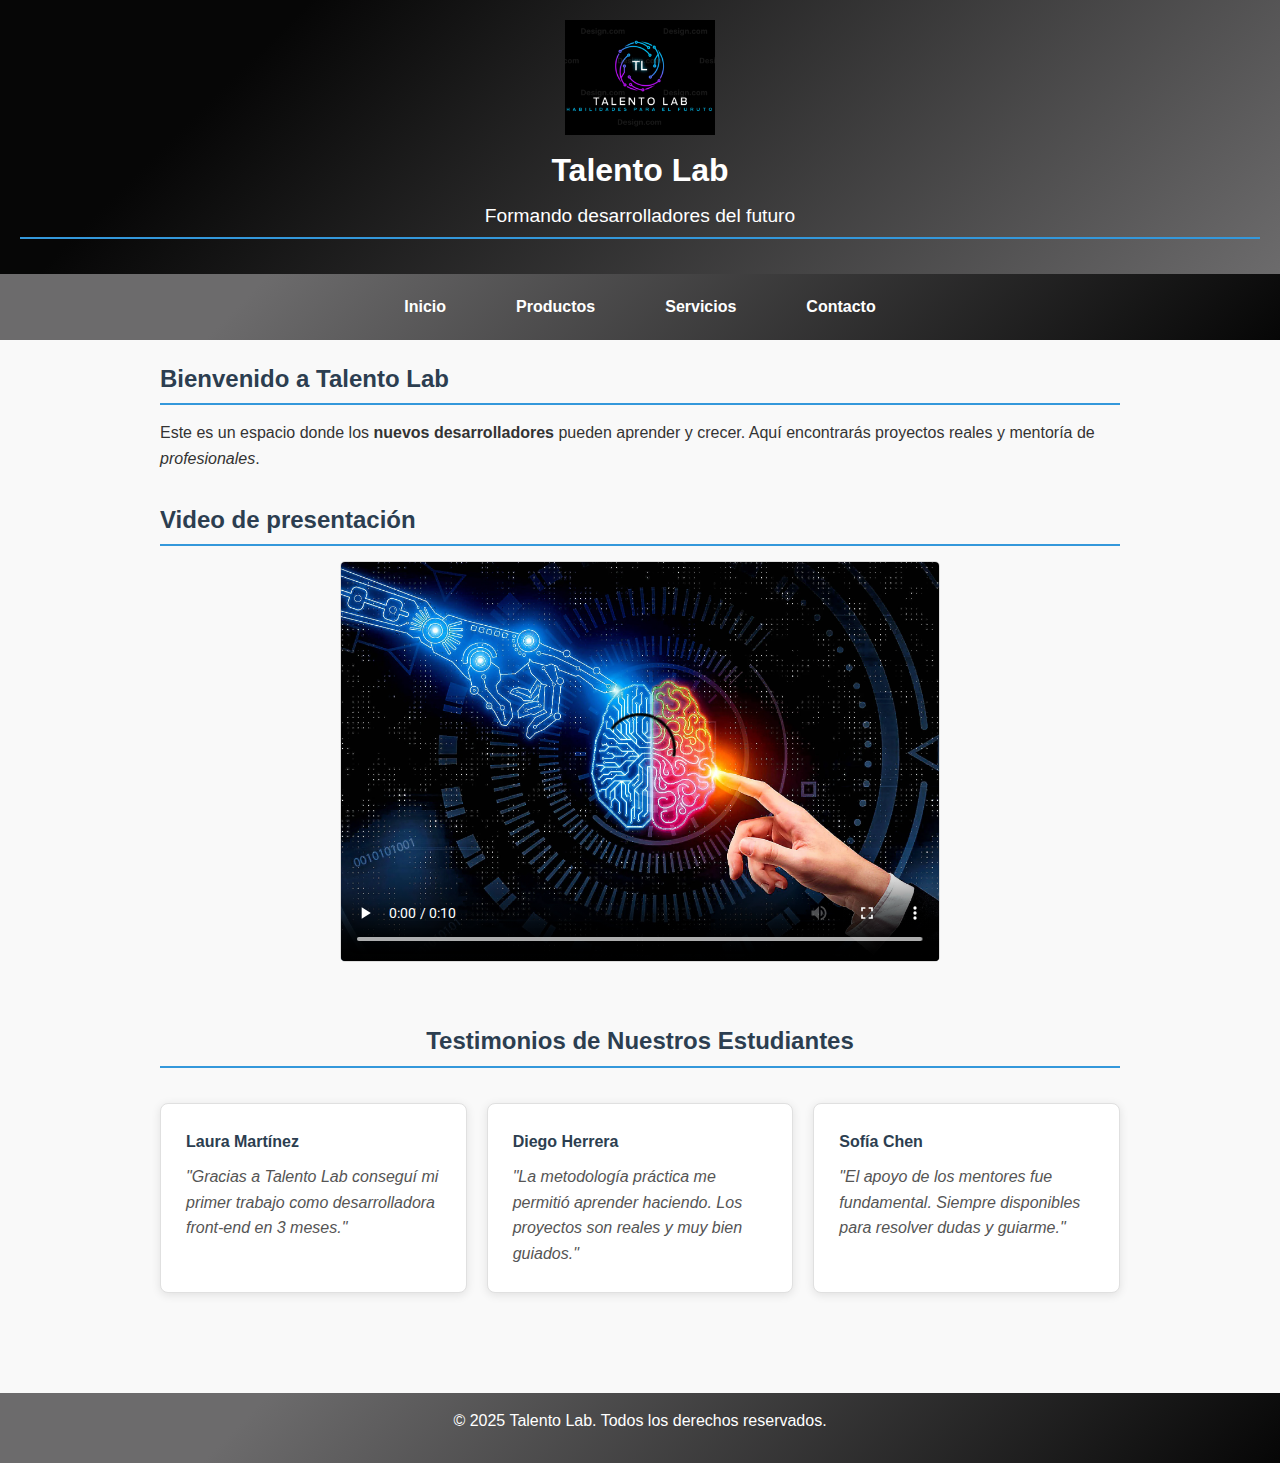
<file: index.html>
<!DOCTYPE html>
<html lang="es">
<head>
    <meta charset="UTF-8">
    <meta name="viewport" content="width=device-width, initial-scale=1.0">
    <title>Talento Lab - Inicio</title>
    <link rel="stylesheet" href="styles.css">
    <!-- Google Fonts -->
    <link href="https://fonts.googleapis.com/css2?family=Roboto:wght@400;700&family=Open+Sans:wght@300;400;600&display=swap" rel="stylesheet">
</head>
<body>
    <header>
        <img src="images/logo.jpeg" alt="Logo de Talento Lab" width="150">
        <h1>Talento Lab</h1>
        <h2>Formando desarrolladores del futuro</h2>
    </header>
    
    <nav>
        <ul>
            <li><a href="index.html">Inicio</a></li>
            <li><a href="pages/productos.html">Productos</a></li>
            <li><a href="pages/servicios.html">Servicios</a></li>
            <li><a href="pages/contacto.html">Contacto</a></li>
        </ul>
    </nav>
    
    <main>
        <section>
            <h2>Bienvenido a Talento Lab</h2>
            <p>Este es un espacio donde los <strong>nuevos desarrolladores</strong> pueden aprender y crecer. Aquí encontrarás proyectos reales y mentoría de <em>profesionales</em>.</p>
        </section>
        
        <section>
            <h2>Video de presentación</h2>
            <video controls poster="images/video-preview.webp" width="600">
                <source src="videos/presentacion.mp4" type="video/mp4">
                Tu navegador no soporta la reproducción de video.
            </video>
        </section>
        
        <!-- Sección de Reseñas en página principal -->
        <section class="resenas">
            <h2 style="grid-column: 1 / -1; text-align: center;">Testimonios de Nuestros Estudiantes</h2>
            
            <article class="resena-card">
                <div class="resena-cliente">Laura Martínez</div>
                <div class="resena-texto">
                    "Gracias a Talento Lab conseguí mi primer trabajo como desarrolladora front-end en 3 meses."
                </div>
            </article>
            
            <article class="resena-card">
                <div class="resena-cliente">Diego Herrera</div>
                <div class="resena-texto">
                    "La metodología práctica me permitió aprender haciendo. Los proyectos son reales y muy bien guiados."
                </div>
            </article>
            
            <article class="resena-card">
                <div class="resena-cliente">Sofía Chen</div>
                <div class="resena-texto">
                    "El apoyo de los mentores fue fundamental. Siempre disponibles para resolver dudas y guiarme."
                </div>
            </article>
        </section>
    </main>
    
    <footer>
        <p>© 2025 Talento Lab. Todos los derechos reservados.</p>
    </footer>
</body>
</html>
</file>
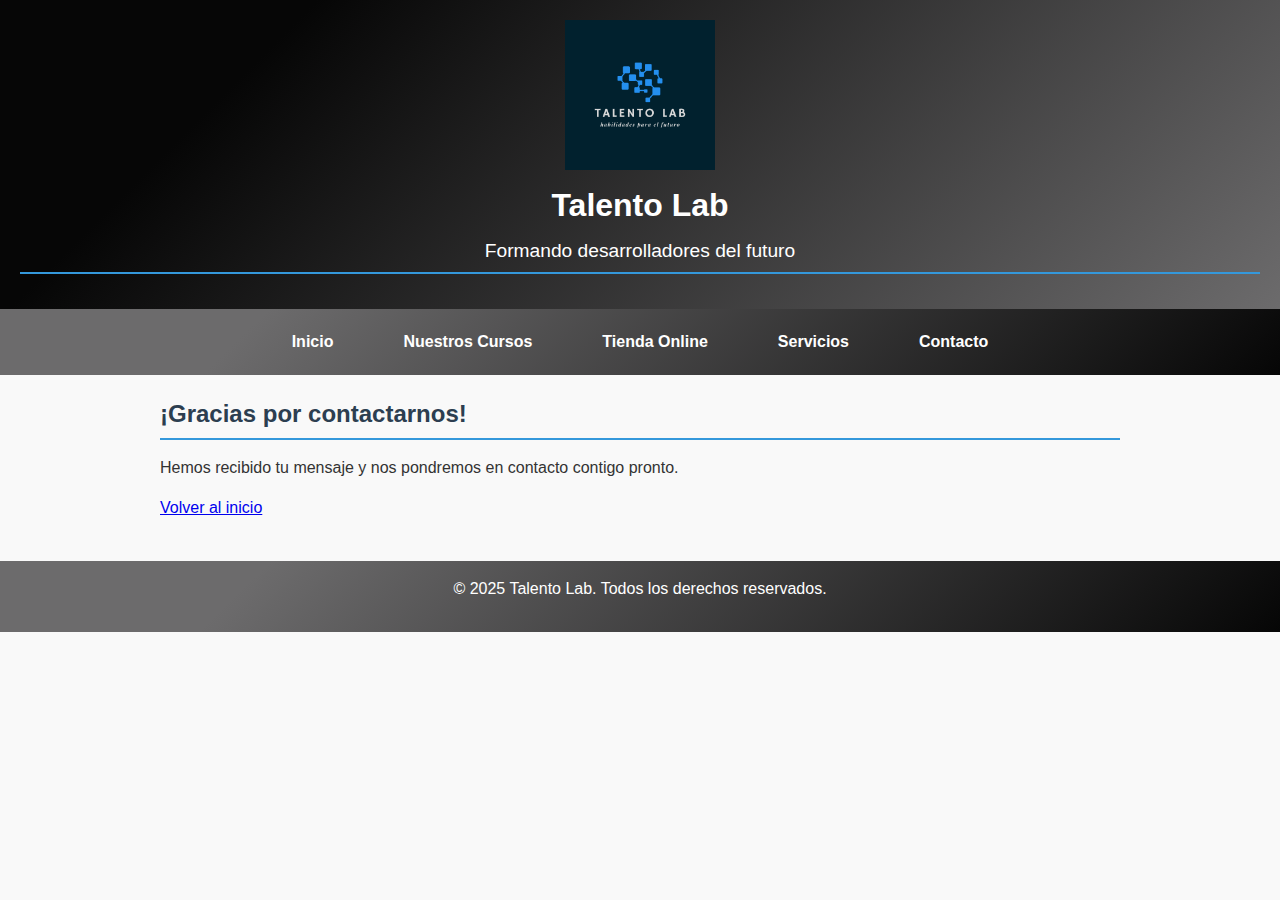
<file: gracias.html>
<!DOCTYPE html>
<html lang="es">
<head>
    <meta charset="UTF-8">
    <meta name="viewport" content="width=device-width, initial-scale=1.0">
    <title>Gracias - Talento Lab</title>
    <link rel="stylesheet" href="styles.css">
</head>
<body>
    <header>
        <img src="images/logo.png" alt="Logo de Talento Lab" width="150">
        <h1>Talento Lab</h1>
        <h2>Formando desarrolladores del futuro</h2>
    </header>
    
    <nav>
        <ul>
        <li><a href="index.html">Inicio</a></li>
        <li><a href="pages/productos.html">Nuestros Cursos</a></li>
        <li><a href="pages/api-productos.html">Tienda Online</a></li>
        <li><a href="pages/servicios.html">Servicios</a></li>
        <li><a href="pages/contacto.html">Contacto</a></li>
        </ul>
    </nav>
    
    <main>
        <h2>¡Gracias por contactarnos!</h2>
        <p>Hemos recibido tu mensaje y nos pondremos en contacto contigo pronto.</p>
        <a href="index.html" class="button">Volver al inicio</a>
    </main>
    
    <footer>
        <p>© 2025 Talento Lab. Todos los derechos reservados.</p>
    </footer>
</body>
</html>
</file>
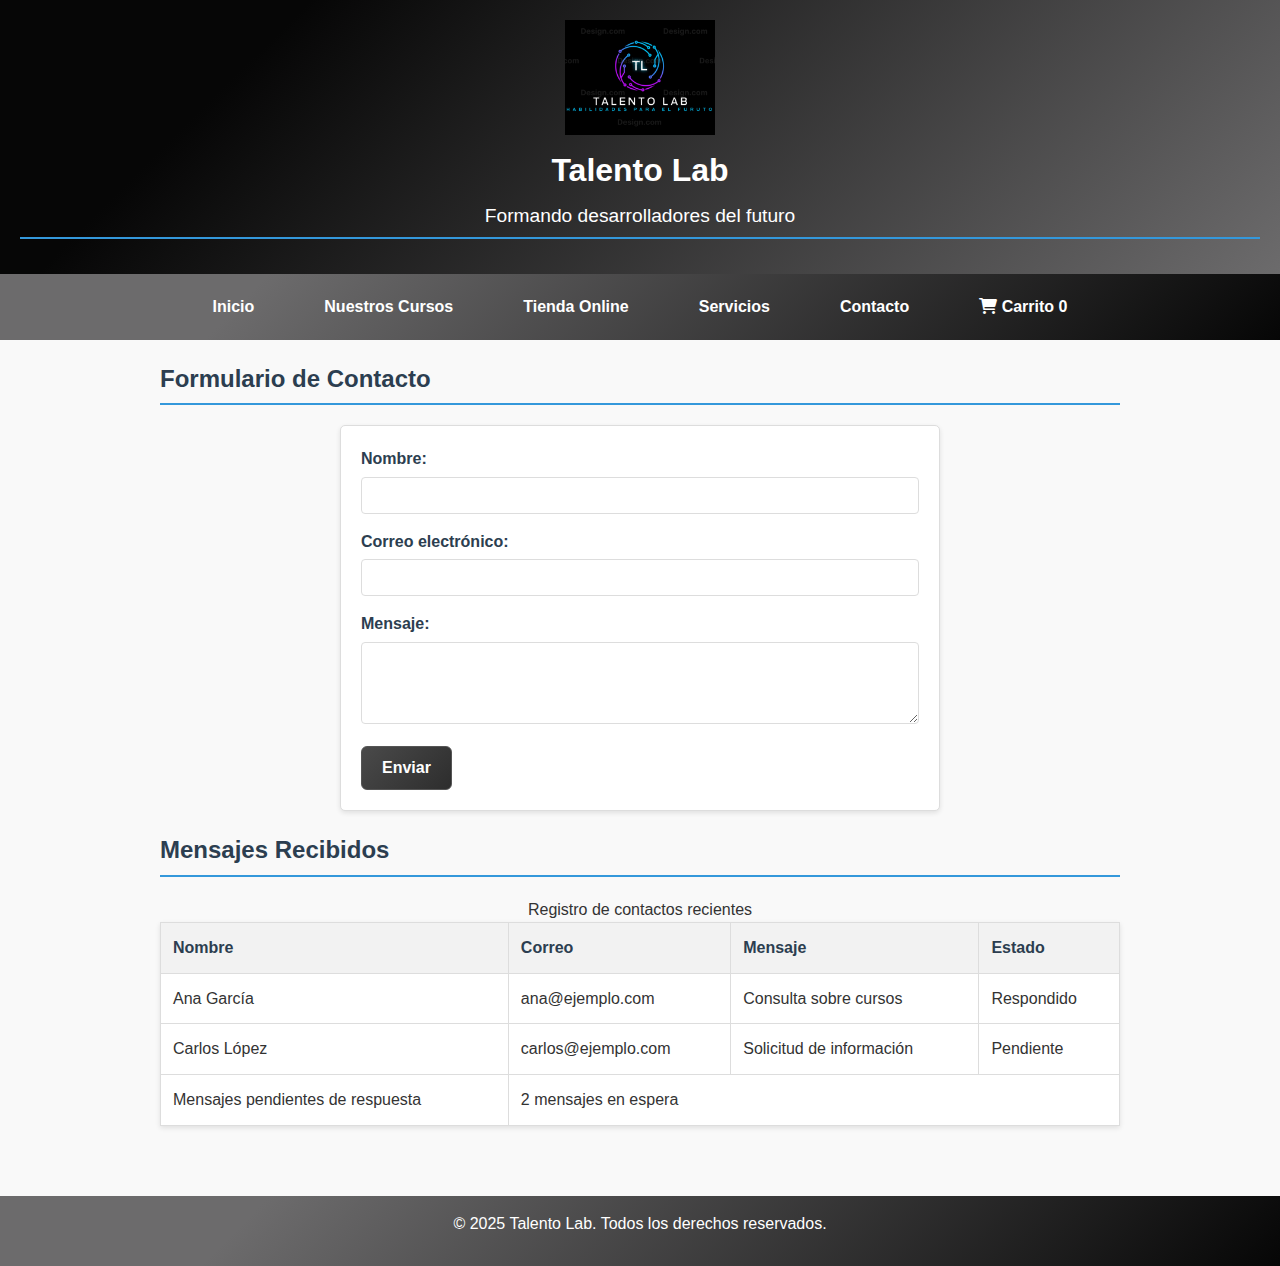
<file: pages/contacto.html>
<!DOCTYPE html>
<html lang="es">
<head>
    <meta charset="UTF-8">
    <meta name="viewport" content="width=device-width, initial-scale=1.0">
    <title>Contacto - Talento Lab</title>
    <link rel="stylesheet" href="../styles.css">
    <link rel="stylesheet" href="https://cdnjs.cloudflare.com/ajax/libs/font-awesome/6.0.0/css/all.min.css">
</head>
<body>
    <header>
        <img src="../images/logo.jpeg" alt="Logo de Talento Lab" width="150">
        <h1>Talento Lab</h1>
        <h2>Formando desarrolladores del futuro</h2>
    </header>
    
    <nav>
        <ul>
        <li><a href="../index.html">Inicio</a></li>
        <li><a href="productos.html">Nuestros Cursos</a></li>
        <li><a href="api-productos.html">Tienda Online</a></li>
        <li><a href="servicios.html">Servicios</a></li>
        <li><a href="contacto.html">Contacto</a></li>
        </ul>
    </nav>
    
    <main>
        <h2>Formulario de Contacto</h2>
        
        <form action="https://formspree.io/f/mzzaqdbq" method="POST">
            <label for="nombre">Nombre:</label>
            <input type="text" id="nombre" name="nombre" required>
            
            <label for="email">Correo electrónico:</label>
            <input type="email" id="email" name="email" required>
            
            <label for="mensaje">Mensaje:</label>
            <textarea id="mensaje" name="mensaje" rows="4" required></textarea>
            
            <button type="submit">Enviar</button>
        </form>

<section>
    <h2>Mensajes Recibidos</h2>
    <table>
        <caption>Registro de contactos recientes</caption>
        <thead>
            <tr>
                <th scope="col">Nombre</th>
                <th scope="col">Correo</th>
                <th scope="col">Mensaje</th>
                <th scope="col">Estado</th>
            </tr>
        </thead>
        <tbody>
            <tr>
                <td>Ana García</td>
                <td>ana@ejemplo.com</td>
                <td>Consulta sobre cursos</td>
                <td>Respondido</td>
            </tr>
            <tr>
                <td>Carlos López</td>
                <td>carlos@ejemplo.com</td>
                <td>Solicitud de información</td>
                <td>Pendiente</td>
            </tr>
            <tr>
                <td rowspan="2">Mensajes pendientes de respuesta</td>
                <td colspan="3">2 mensajes en espera</td>
            </tr>
        </tbody>
    </table>
</section>

    </main>
    
    <footer>
        <p>© 2025 Talento Lab. Todos los derechos reservados.</p>
    </footer>
<script src="../scripts/contacto.js"></script>
<script src="../scripts/carrito.js"></script>
</body>
</html>
</file>
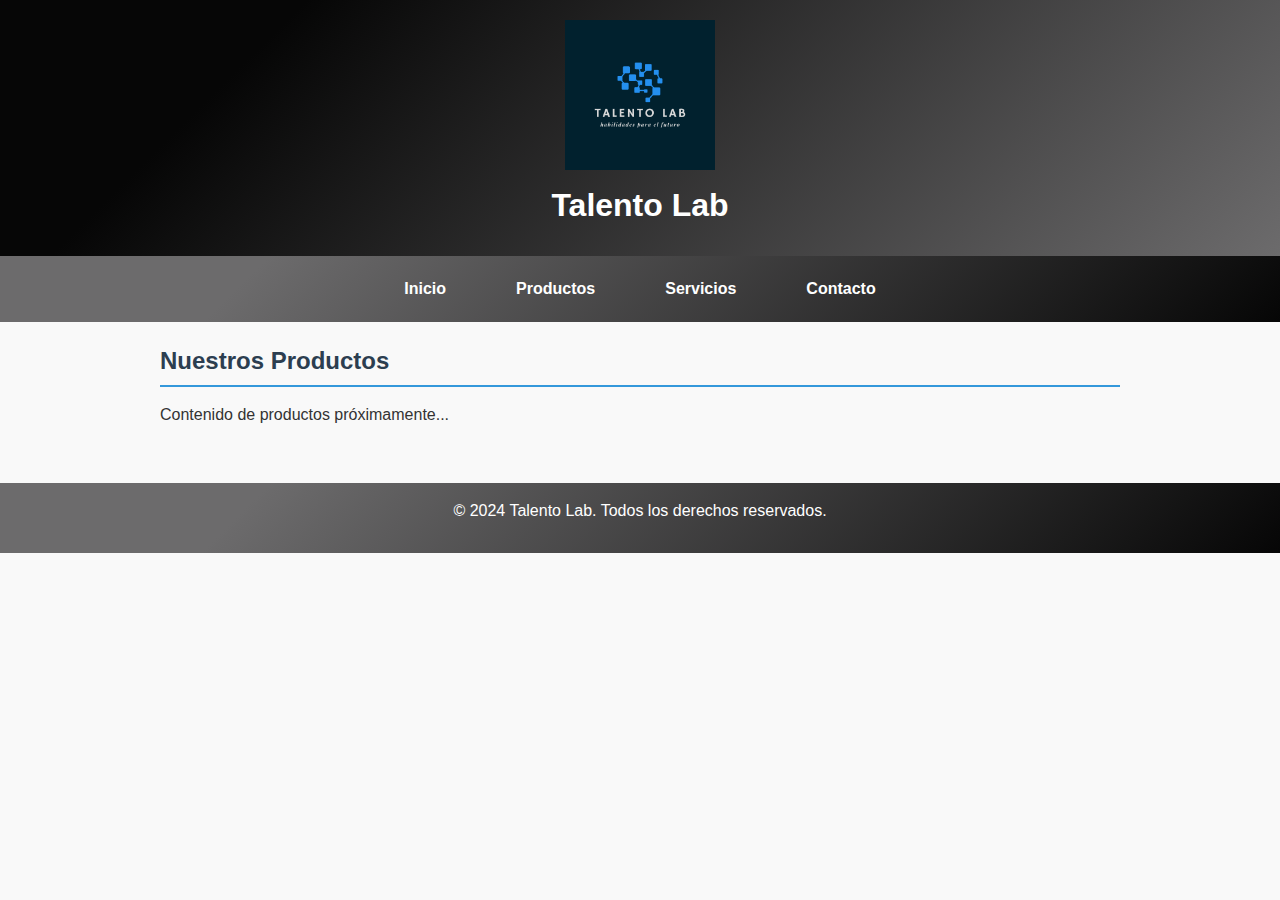
<file: pages/productos.html>
<!DOCTYPE html>
<html lang="es">
<head>
    <meta charset="UTF-8">
    <meta name="viewport" content="width=device-width, initial-scale=1.0">
    <title>Productos - Talento Lab</title>
    <link rel="stylesheet" href="../styles.css">
</head>
<body>
    <header>
        <img src="../images/logo.png" alt="Logo de Talento Lab" width="150">
        <h1>Talento Lab</h1>
    </header>
    
    <nav>
        <ul>
            <li><a href="../index.html">Inicio</a></li>
            <li><a href="productos.html">Productos</a></li>
            <li><a href="servicios.html">Servicios</a></li>
            <li><a href="contacto.html">Contacto</a></li>
        </ul>
    </nav>
    
    <main>
        <h2>Nuestros Productos</h2>
        <p>Contenido de productos próximamente...</p>
    </main>
    
    <footer>
        <p>© 2024 Talento Lab. Todos los derechos reservados.</p>
    </footer>
</body>
</html>
</file>
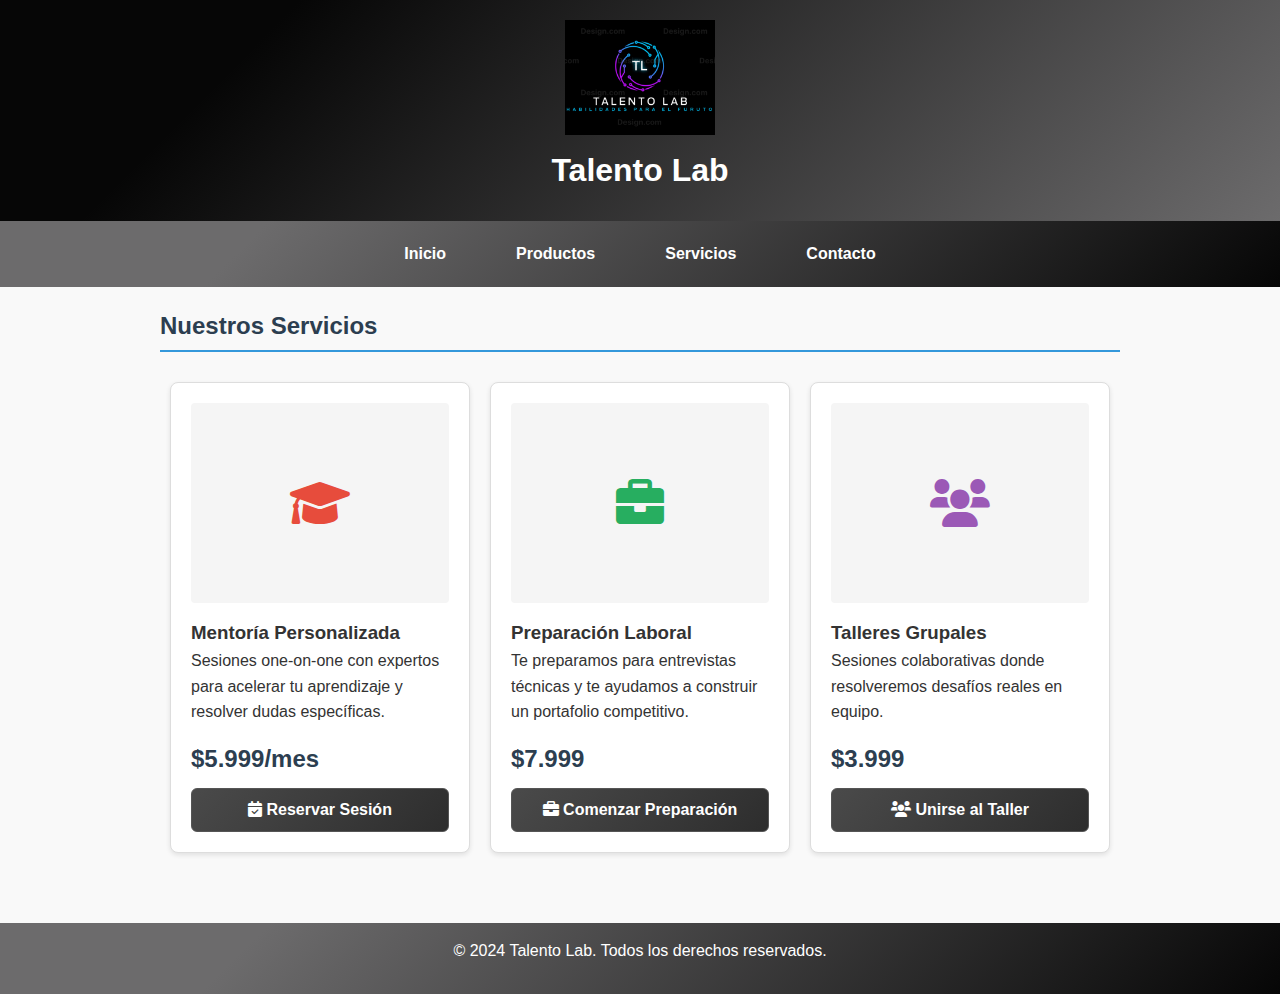
<file: pages/servicios.html>
<!DOCTYPE html>
<html lang="es">
<head>
    <meta charset="UTF-8">
    <meta name="viewport" content="width=device-width, initial-scale=1.0">
    <title>Servicios - Talento Lab</title>
    <link rel="stylesheet" href="../styles.css">
    <link rel="stylesheet" href="https://cdnjs.cloudflare.com/ajax/libs/font-awesome/6.0.0/css/all.min.css">
</head>
<body>
    <header>
        <img src="../images/logo.jpeg" alt="Logo de Talento Lab" width="150">
        <h1>Talento Lab</h1>
    </header>
    
    <nav>
        <ul>
            <li><a href="../index.html">Inicio</a></li>
            <li><a href="productos.html">Productos</a></li>
            <li><a href="servicios.html">Servicios</a></li>
            <li><a href="contacto.html">Contacto</a></li>
        </ul>
    </nav>
    
    <main>
        <h2>Nuestros Servicios</h2>
        
        <section class="productos-grid">
            <!-- Servicio 1 -->
            <article class="producto-card">
                <div class="producto-img">
                    <i class="fas fa-graduation-cap" style="font-size: 48px; color: #e74c3c;"></i>
                </div>
                <h3>Mentoría Personalizada</h3>
                <p>Sesiones one-on-one con expertos para acelerar tu aprendizaje y resolver dudas específicas.</p>
                <div class="producto-precio">$5.999/mes</div>
                <button class="btn-comprar">
                    <i class="fas fa-calendar-check"></i> Reservar Sesión
                </button>
            </article>
            
            <!-- Servicio 2 -->
            <article class="producto-card">
                <div class="producto-img">
                    <i class="fas fa-briefcase" style="font-size: 48px; color: #27ae60;"></i>
                </div>
                <h3>Preparación Laboral</h3>
                <p>Te preparamos para entrevistas técnicas y te ayudamos a construir un portafolio competitivo.</p>
                <div class="producto-precio">$7.999</div>
                <button class="btn-comprar">
                    <i class="fas fa-briefcase"></i> Comenzar Preparación
                </button>
            </article>
            
            <!-- Servicio 3 -->
            <article class="producto-card">
                <div class="producto-img">
                    <i class="fas fa-users" style="font-size: 48px; color: #9b59b6;"></i>
                </div>
                <h3>Talleres Grupales</h3>
                <p>Sesiones colaborativas donde resolveremos desafíos reales en equipo.</p>
                <div class="producto-precio">$3.999</div>
                <button class="btn-comprar">
                    <i class="fas fa-users"></i> Unirse al Taller
                </button>
            </article>
        </section>
    </main>
    
    <footer>
        <p>© 2024 Talento Lab. Todos los derechos reservados.</p>
    </footer>
</body>
</html>
</file>
<file: styles.css>
/* Reset básico */
* {
    margin: 0;
    padding: 0;
    box-sizing: border-box;
}

/* Estilos generales */
body {
    font-family: 'Arial', sans-serif;
    line-height: 1.6;
    color: #333;
    background-color: #f9f9f9;
}

/* Header y navegación */
header {
    background: linear-gradient(135deg, #060606 20%, #6c6b6c 100%);
    color: white;
    padding: 20px;
    text-align: center;
}

header h1 {
    margin: 10px 0 5px;
    color: white;
}

header h2 {
    font-weight: normal;
    font-size: 1.2rem;
    color: white; 
}

footer {
    background: linear-gradient(135deg, #6c6b6c 20%, #060606 100%);
    color: white;
    padding: 15px;
    text-align: center;
    margin-top: 20px;
}

/* Navegación */
nav {
    background: linear-gradient(135deg, #6c6b6c 20%, #060606 100%);
    padding: 10px 0;
}

nav ul {
    list-style: none;
    display: flex;
    justify-content: center;
    margin: 0;
    padding: 0;
}

nav li {
    margin: 0 15px;
}

nav a {
    color: white;
    text-decoration: none;
    font-weight: bold;
    padding: 10px 20px;
    display: block;
    transition: background 0.3s ease;
}

nav a:hover {
    background: rgba(255,255,255,0.1);
    border-radius: 4px;
}

/* Contenido principal */
main {
    padding: 20px;
    max-width: 1000px;
    margin: 0 auto;
}

section {
    margin-bottom: 30px;
}

h2 {
    color: #2c3e50;
    margin-bottom: 15px;
    padding-bottom: 5px;
    border-bottom: 2px solid #3498db;
}

p {
    margin-bottom: 15px;
}

/* Formularios */
form {
    max-width: 600px;
    margin: 20px auto;
    padding: 20px;
    border: 1px solid #ddd;
    border-radius: 5px;
    background-color: white;
    box-shadow: 0 2px 5px rgba(0,0,0,0.1);
}

label {
    display: block;
    margin-bottom: 5px;
    font-weight: bold;
    color: #2c3e50;
}

input[type="text"],
input[type="email"],
textarea {
    width: 100%;
    padding: 10px;
    margin-bottom: 15px;
    border: 1px solid #ddd;
    border-radius: 4px;
    font-family: 'Arial', sans-serif;
}

/* Botones */
button {
    background: linear-gradient(135deg, #4a4a4a 0%, #2d2d2d 100%);
    color: white;
    border: 1px solid #555;
    padding: 12px 20px;
    border-radius: 6px;
    cursor: pointer;
    font-size: 1em;
    font-weight: 600;
    transition: all 0.3s ease;
}

button:hover {
    background: linear-gradient(135deg, #5a5a5a 0%, #3d3d3d 100%);
    transform: translateY(-2px);
    box-shadow: 0 4px 12px rgba(0,0,0,0.2);
}

/* Tablas */
table {
    width: 100%;
    border-collapse: collapse;
    margin: 20px 0;
    background-color: white;
    box-shadow: 0 2px 5px rgba(0,0,0,0.1);
}

th, td {
    border: 1px solid #ddd;
    padding: 12px;
    text-align: left;
}

th {
    background-color: #f2f2f2;
    font-weight: bold;
    color: #2c3e50;
}

/* Imágenes y videos */
img {
    max-width: 100%;
    height: auto;
    display: block;
    margin: 0 auto;
}

video {
    max-width: 100%;
    height: auto;
    display: block;
    margin: 0 auto;
    border: 1px solid #ddd;
    border-radius: 5px;
}

/* ===== CLASE 06: FLEXBOX ===== */
.productos-grid {
    display: flex;
    flex-wrap: wrap;
    gap: 20px;
    justify-content: center;
    margin: 30px 0;
}

.producto-card {
    background: white;
    border: 1px solid #ddd;
    border-radius: 8px;
    padding: 20px;
    width: 300px;
    box-shadow: 0 2px 5px rgba(0,0,0,0.1);
    transition: transform 0.3s ease;
}

.producto-card:hover {
    transform: translateY(-5px);
    box-shadow: 0 5px 15px rgba(0,0,0,0.2);
}

.producto-img {
    width: 100%;
    height: 200px;
    background: #f5f5f5;
    border-radius: 4px;
    margin-bottom: 15px;
    display: flex;
    align-items: center;
    justify-content: center;
    color: #666;
}

.producto-precio {
    font-size: 1.5em;
    font-weight: bold;
    color: #2c3e50;
    margin: 10px 0;
}

.btn-comprar {
    width: 100%;
}

/* ===== CLASE 07: GRID ===== */
.resenas {
    display: grid;
    grid-template-columns: repeat(auto-fit, minmax(300px, 1fr));
    gap: 20px;
    padding: 30px 0;
}

.resena-card {
    background: white;
    border: 1px solid #e0e0e0;
    border-radius: 8px;
    padding: 25px;
    box-shadow: 0 2px 10px rgba(0,0,0,0.1);
    transition: all 0.3s ease;
}

.resena-card:hover {
    transform: translateY(-3px);
    box-shadow: 0 5px 20px rgba(0,0,0,0.15);
}

.resena-cliente {
    font-weight: bold;
    color: #2c3e50;
    margin-bottom: 10px;
}

.resena-texto {
    color: #555;
    line-height: 1.6;
    font-style: italic;
}

/* ===== MEDIA QUERIES ===== */
@media (max-width: 768px) {
    /* Navegación responsive */
    nav ul {
        flex-direction: column;
        text-align: center;
    }
    
    nav li {
        margin: 5px 0;
    }
    
    /* Productos en columna */
    .productos-grid {
        flex-direction: column;
        align-items: center;
    }
    
    .producto-card {
        width: 100%;
        max-width: 400px;
    }
    
    /* Reseñas en una columna */
    .resenas {
        grid-template-columns: 1fr;
    }
    
    /* Formulario responsive */
    form {
        padding: 15px;
    }
    
    input[type="text"],
    input[type="email"],
    textarea {
        width: 100%;
        margin-bottom: 15px;
    }
    
    /* Video responsive */
    video {
        width: 100%;
        max-width: 400px;
    }
}

@media (max-width: 480px) {
    header h1 {
        font-size: 1.5em;
    }
    
    .producto-card {
        padding: 15px;
    }
    
    .resena-card {
        padding: 20px;
    }
}

.estrella-seleccionada {
    color: #f1c40f;
}


/* ===== PREFERENCIAS DE USUARIO ===== */
.preferencias-container {
    background: white;
    border: 1px solid #e0e0e0;
    border-radius: 10px;
    padding: 25px;
    margin: 30px auto;
    max-width: 600px;
    box-shadow: 0 2px 10px rgba(0,0,0,0.1);
}

.preferencias-container h3 {
    color: #2c3e50;
    margin-bottom: 20px;
    display: flex;
    align-items: center;
    gap: 10px;
}

.form-group {
    margin-bottom: 20px;
}

.form-group label {
    display: block;
    margin-bottom: 8px;
    font-weight: 600;
    color: #2c3e50;
}

.form-group input,
.form-group select {
    width: 100%;
    padding: 12px;
    border: 1px solid #ddd;
    border-radius: 6px;
    font-size: 1em;
    transition: border 0.3s;
}

.form-group input:focus,
.form-group select:focus {
    border-color: #3498db;
    outline: none;
}

.btn-guardar {
    background: linear-gradient(135deg, #3498db 0%, #2980b9 100%);
    color: white;
    border: none;
    padding: 12px 24px;
    border-radius: 6px;
    font-size: 1em;
    font-weight: 600;
    cursor: pointer;
    display: flex;
    align-items: center;
    gap: 10px;
    transition: all 0.3s ease;
}

.btn-guardar:hover {
    background: linear-gradient(135deg, #2980b9 0%, #1f639b 100%);
    transform: translateY(-2px);
    box-shadow: 0 4px 12px rgba(0,0,0,0.2);
}

/* ===== TEMAS ===== */
.tema-light {
    background-color: #f9f9f9;
    color: #333;
}

.tema-dark {
    background-color: #1a1a1a;
    color: #f0f0f0;
}

.tema-dark header,
.tema-dark footer,
.tema-dark nav {
    background: linear-gradient(135deg, #2c3e50 20%, #1a252f 100%);
}

.tema-blue {
    background-color: #e8f4f8;
    color: #2c3e50;
}

.tema-blue header,
.tema-blue footer,
.tema-blue nav {
    background: linear-gradient(135deg, #3498db 20%, #2980b9 100%);
}

/* ===== ANIMACIONES ===== */
@keyframes slideIn {
    from { transform: translateX(100%); opacity: 0; }
    to { transform: translateX(0); opacity: 1; }
}

@keyframes slideOut {
    from { transform: translateX(0); opacity: 1; }
    to { transform: translateX(100%); opacity: 0; }
}

/* ===== ESTILOS PARA PÁGINA API PRODUCTOS ===== */

/* Tarjetas de productos API */
.card-img-top {
    transition: transform 0.3s ease;
}

.card:hover .card-img-top {
    transform: scale(1.05);
}

/* Botones de filtro */
button[data-categoria].active {
    background-color: #3498db !important;
    border-color: #3498db !important;
    color: white !important;
}

/* Badge de categoría */
.badge.bg-info {
    background: linear-gradient(135deg, #3498db, #2980b9) !important;
}

/* Estrellas de rating */
.fa-star.text-warning {
    animation: starPulse 2s infinite;
}

@keyframes starPulse {
    0%, 100% { transform: scale(1); }
    50% { transform: scale(1.1); }
}

/* Botón agregar API */
.btn-agregar-api {
    background: linear-gradient(135deg, #2ecc71, #27ae60) !important;
    border: none !important;
}

.btn-agregar-api:hover {
    background: linear-gradient(135deg, #27ae60, #219653) !important;
    transform: translateY(-2px);
    box-shadow: 0 4px 12px rgba(39, 174, 96, 0.3) !important;
}

/* Responsividad */
@media (max-width: 768px) {
    .card-title {
        font-size: 1rem;
    }
    
    button[data-categoria] {
        font-size: 0.85rem;
        padding: 5px 10px;
    }
}

/* Animación para el spinner de carga */
.spinner-border {
    animation: spin 1s linear infinite;
}

@keyframes spin {
    0% { transform: rotate(0deg); }
    100% { transform: rotate(360deg); }
}

/* Estilos para la notificación */
.alert.position-fixed {
    animation: slideIn 0.3s ease-out;
}

@keyframes slideIn {
    from {
        transform: translateX(100%);
        opacity: 0;
    }
    to {
        transform: translateX(0);
        opacity: 1;
    }
}
</file>
